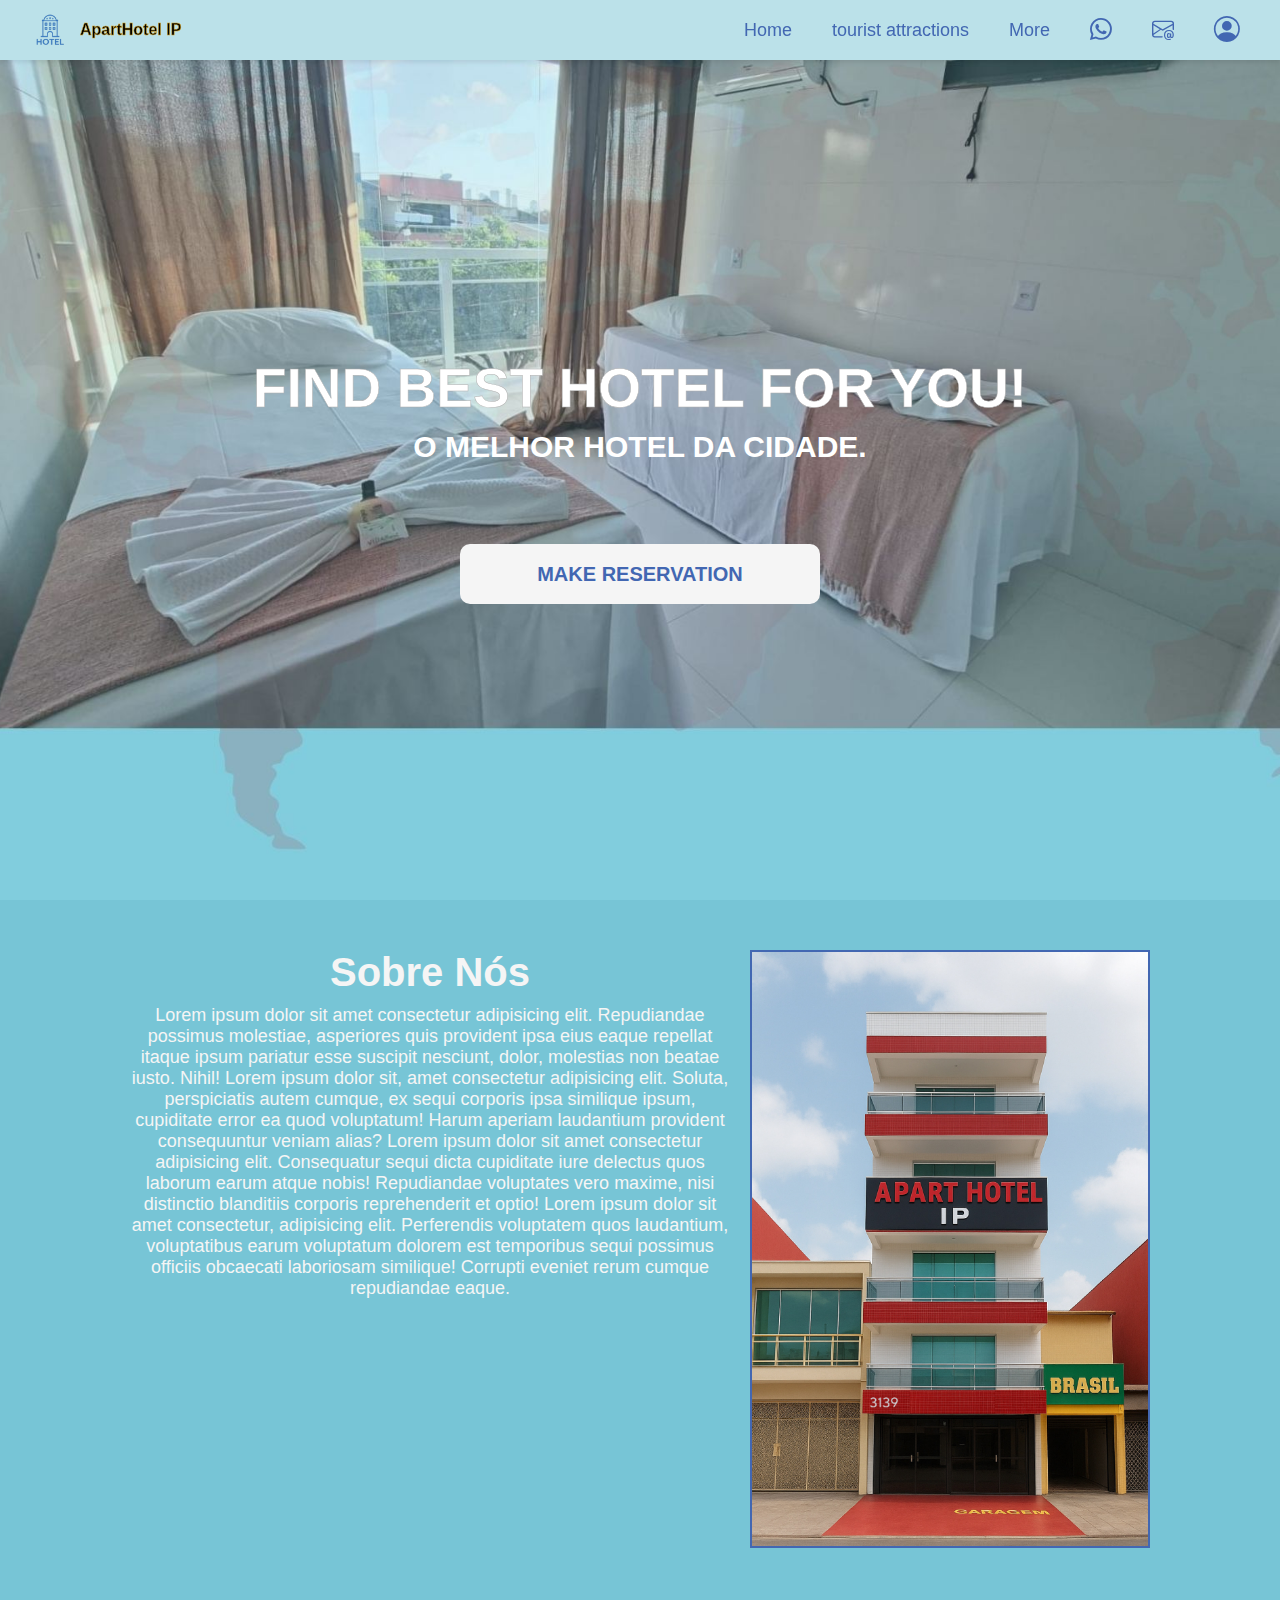
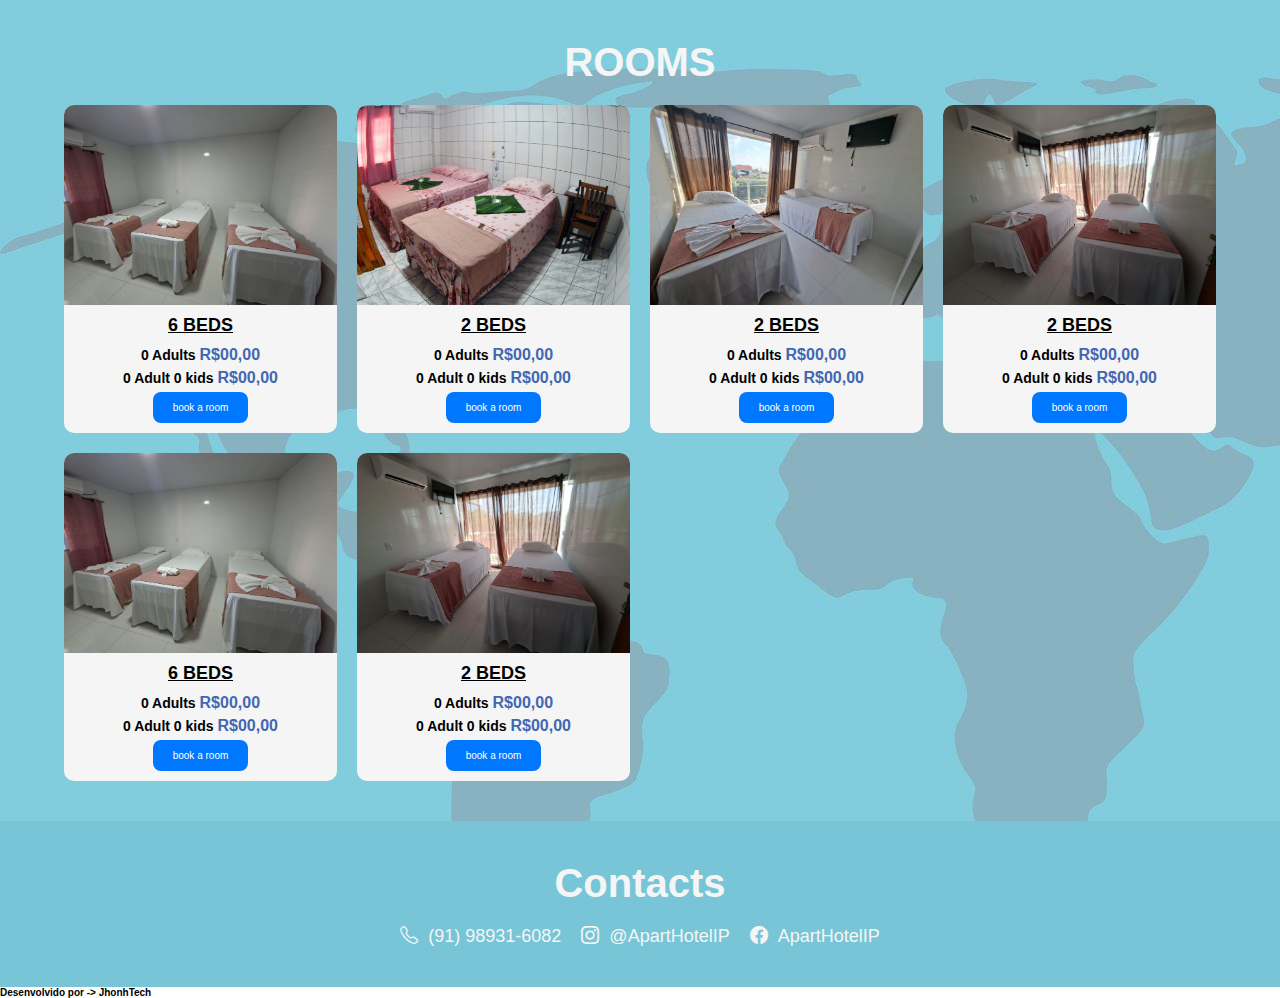
<file: Index.html>
<!DOCTYPE html>
<html lang="en">
<head>
    <meta charset="UTF-8">
    <meta name="viewport" content="width=device-width, initial-scale=1.0">
    <link rel="stylesheet" href="index.css">
    <link rel="stylesheet" href="https://cdn.jsdelivr.net/npm/bootstrap-icons@1.13.1/font/bootstrap-icons.min.css">
    <title>ApartHotel</title>
</head>
<body>
    <header class="content">
        <div class="logo">
            <img src="./img/logo2.png" alt="">
            <h3>ApartHotel IP</h3>
        </div>
        <nav>
            <ul class="list-menu">
                <li><a href="a">Home</a></li>
                <li><a href="a">tourist attractions</a></li>
                <li><a href="a">More</a></li>
                <li><a href="a"><i class="bi bi-whatsapp"></i></a></li>
                <li><a href="a"><i class="bi bi-envelope-at"></i></a></li>
                <li><a href="a"><i class="bi bi-person-circle"></i></a></li>
            </ul>
        </nav>
    </header>
    <section class="frist">
        <div class="conteudo-principal">
            <h1>Find Best Hotel For You!</h1>
            <h2>O melhor hotel da cidade.
                </h2>
                <div class="btn">
                    <button class="reserva">Make Reservation</button>
                </div>
        </div>
    </section>

    <section class="sobre-nos" id="sobrenos">
        <div class="main">
            <div class="contentsobre">
                <h2>Sobre Nós</h2>
                <p>Lorem ipsum dolor sit amet consectetur
                     adipisicing elit. Repudiandae possimus molestiae,
                      asperiores quis provident ipsa eius eaque repellat
                       itaque ipsum pariatur esse suscipit nesciunt, dolor,
                        molestias non beatae iusto. Nihil! Lorem ipsum dolor sit, amet consectetur adipisicing elit. Soluta, perspiciatis autem cumque, ex sequi corporis ipsa similique ipsum, cupiditate error ea quod voluptatum! Harum aperiam laudantium provident consequuntur veniam alias? Lorem ipsum dolor sit amet consectetur adipisicing elit. Consequatur sequi dicta cupiditate iure delectus quos laborum earum atque nobis! Repudiandae voluptates vero maxime, nisi distinctio blanditiis corporis reprehenderit et optio! Lorem ipsum dolor sit amet consectetur, adipisicing elit. Perferendis voluptatem quos laudantium, voluptatibus earum voluptatum dolorem est temporibus sequi possimus officiis obcaecati laboriosam similique! Corrupti eveniet rerum cumque repudiandae eaque.</p>
            </div>
            <div class="img-hotel">
                <img src="./img/hotel.JPEG" alt="">
            </div>
        </div>

    </section>
<section class="quartos" id="quartos">
    <h2>Rooms</h2>
    <div class="itens-quarto">
        <div>
            <img src="./img/Quarto1.jpg" alt="">
            <div class="info">
                <h3>6 beds</h3>
                <h4>0 Adults <span>R$00,00</span></h4>
                <h4>0 Adult 0 kids <span>R$00,00</span></h4>
                <button class="book">book a room</button>
            </div>
        </div>
        <div>
            <img src="./img/Quarto2.jpg" alt="">
            <div class="info">
                <h3>2 beds</h3>
                <h4>0 Adults <span>R$00,00</span></h4>
                <h4>0 Adult 0 kids <span>R$00,00</span></h4>
                <button class="book">book a room</button>
            </div>
        </div>
        <div>
            <img src="./img/Quarto3.JPG" alt="">
            <div class="info">
                <h3>2 beds</h3>
                <h4>0 Adults <span>R$00,00</span></h4>
                <h4>0 Adult 0 kids <span>R$00,00</span></h4>
                <button class="book">book a room</button>
            </div>
        </div>
        <div>
            <img src="./img/Quarto4.JPG" alt="">
            <div class="info">
                <h3>2 beds</h3>
                <h4>0 Adults <span>R$00,00</span></h4>
                <h4>0 Adult 0 kids <span>R$00,00</span></h4>
                <button class="book">book a room</button>
            </div>
        </div>
        <div>
            <img src="./img/Quarto1.jpg" alt="">
            <div class="info">
                <h3>6 beds</h3>
                <h4>0 Adults <span>R$00,00</span></h4>
                <h4>0 Adult 0 kids <span>R$00,00</span></h4>
                <button class="book">book a room</button>
            </div>
        </div>
         <div>
            <img src="./img/Quarto4.JPG" alt="">
            <div class="info">
                <h3>2 beds</h3>
                <h4>0 Adults <span>R$00,00</span></h4>
                <h4>0 Adult 0 kids <span>R$00,00</span></h4>
                <button class="book">book a room</button>
            </div>
        </div>
    </div>
</section>
<section class="contacts" id="contacts">
    <h3>Contacts</h3>
    <div class="contacts-secion">
        <div>
            <i class="bi bi-telephone"></i>
            <span> (91) 98931-6082</span>
        </div>
        <div>
            <i class="bi bi-instagram"></i>
            <span> @ApartHotelIP</span>
        </div>
        <div>
            <i class="bi bi-facebook"></i>
            <span> ApartHotelIP</span>
        </div>
    </div>
</section>

<footer>
    <h4>Desenvolvido por -> JhonhTech </h4>
</footer>

</body>
</html>
</file>
<file: index.css>
/* ================= RESET ================= */
* {
    margin: 0;
    padding: 0;
    box-sizing: border-box;
    list-style: none;
    border: none;
    text-decoration: none;
}

html {
    width: 100vw;
    height: 100vh;
    font-size: 62.5%;
    overflow-x: hidden;
}

body {
    margin: 0;
    font-family: Arial, sans-serif;
}

/* ================= HEADER ================= */
.content, header {
    width: 100%;
    background-color: #bbe1e9;
    display: flex;
    justify-content: space-between;
    align-items: center;
    padding: 10px 30px;
    position: fixed;
    z-index: 1000;
    box-shadow: 0 2px 5px rgba(0,0,0,0.1);
}

.logo {
    display: flex;
    align-items: center;
    gap: 10px;
    cursor: pointer;
}

.logo h3 {
    color: #000;
    font-size: 1.6rem;
    -webkit-text-stroke: 0.5px #DAA520;
}

.logo img {
    width: 40px;
    height: 40px;
}

/* ================= MENU E ÍCONES ================= */
.list-menu {
    display: flex;
    gap: 20px;
    align-items: center;
    list-style: none;
}

.list-menu li a {
    text-decoration: none;
    color: #4267b2;
    font-weight: 500;
    font-size: 1.8rem;
    padding: 0.5rem 1rem;
    transition: 0.3s;
}

.list-menu li a:hover {
    border-bottom: 2px solid #4267b2;
}

/* Ícones dentro do menu */
.list-menu i {
    font-size: 2.2rem;
    vertical-align: middle;
}

/* Ícone person separado */
.list-menu a i.bi-person-circle {
    font-size: 2.6rem;
    color: #4267b2 !important;
}

/* ================= RESPONSIVIDADE MENU ================= */
.menu-btn {
    display: none;
    font-size: 2rem;
    cursor: pointer;
}

@media (max-width: 768px) {
    .menu-btn {
        display: block;
        font-size: 2.5rem;
        cursor: pointer;
    }

    .list-menu {
        display: none;
        flex-direction: column;
        position: absolute;
        top: 60px;
        right: 10px;
        background: #fff;
        padding: 15px;
        gap: 10px;
        box-shadow: 0 4px 8px rgba(0,0,0,0.2);
        width: 200px;
        font-size: 1.8rem;
    }

    .list-menu.active {
        display: flex;
    }
}

/* ================= HERO / PRIMEIRA SEÇÃO ================= */
.frist {
    height: 100vh;
    background-image: url(./img/Backgraund2.jpg);
    background-position: center center;
    background-size: cover;
    background-repeat: no-repeat;
    width: 100vw;
    display: flex;
    flex-direction: column;
    justify-content: center;
    align-items: center;
    padding-top: 60px; /* para compensar header fixo */
}

.frist .conteudo-principal {
    display: flex;
    flex-direction: column;
    align-items: center;
    justify-content: center;
    text-align: center;
}

.frist h1 {
    color: white;
    font-size: 5.5rem;
    text-transform: uppercase;
    margin-bottom: 1rem;
    -webkit-text-stroke: 0.5px #afafaf;
}

.frist h2 {
    color: white;
    font-size: 3rem;
    font-weight: 600;
    text-transform: uppercase;
    margin-bottom: 3rem;
}

.btn a.reserva,
.btn button {
    width: 360px;
    height: 60px;
    cursor: pointer;
    text-transform: uppercase;
    background-color: whitesmoke;
    border-radius: 10px;
    font-weight: 700;
    margin-top: 5rem;
    color: #4267b2;
    display: flex;
    align-items: center;
    justify-content: center;
    text-decoration: none;
    font-size: 2rem;
    transition: all 400ms ease-in;
}

.btn a.reserva:hover,
.btn button:hover {
    border: 1px solid #4267b2;
    background-color: transparent;
    color: #4267b2;
}

/* ================= SOBRE NÓS ================= */
.sobre-nos {
    background-color: #77c5d6;
    width: 100%;
    padding: 5rem 20px;
    color: whitesmoke;
    display: flex;
    flex-direction: column;
    align-items: center;
}

.main {
    display: flex;
    flex-wrap: wrap;
    justify-content: center;
    gap: 2rem;
}

.contentsobre {
    display: flex;
    flex-direction: column;
    align-items: center;
    max-width: 600px;
    text-align: center;
}

.contentsobre h2 {
    font-size: 4rem;
    margin-bottom: 1rem;
}

.contentsobre p {
    font-size: 1.8rem;
}

.sobre-nos img {
    width: 100%;
    max-width: 400px;
    height: auto;
    border: 2px solid #4267b2;
}

/* ================= QUARTOS ================= */
.quartos {
    width: 100%;
    display: flex;
    flex-direction: column;
    align-items: center;
    justify-content: center;
    background-image: url(./img/Backgraund.jpg);
    padding: 4rem 0;
}

.quartos h2 {
    font-size: 4rem;
    color: whitesmoke;
    text-transform: uppercase;
    margin-bottom: 2rem;
}

.itens-quarto {
    width: 90%;
    display: grid;
    grid-template-columns: repeat(auto-fit, minmax(250px, 1fr));
    gap: 2rem;
}

.itens-quarto div {
    background-color: whitesmoke;
    border-radius: 10px;
    overflow: hidden;
    display: flex;
    flex-direction: column;
    align-items: center;
    transition: transform 0.3s;
}

.itens-quarto div:hover {
    transform: translateY(-5px);
}

.itens-quarto img {
    width: 100%;
    height: 200px;
    object-fit: cover;
}

.itens-quarto .info {
    padding: 1rem;
    text-align: center;
}

.itens-quarto .info h3 {
    font-size: 1.8rem;
    text-transform: uppercase;
    margin-bottom: 1rem;
    text-decoration: underline;
}

.itens-quarto .info h4 {
    font-size: 1.4rem;
    margin-bottom: 0.5rem;
}

.itens-quarto .info h4 span {
    color: #4267b2;
    font-size: 1.6rem;
}

.itens-quarto .info .book {
    padding: 10px 20px;
    font-size: 1rem;
    border-radius: 8px;
    cursor: pointer;
    background: #0077ff;
    color: white;
    border: none;
    transition: 0.3s;
}

.itens-quarto .info .book:hover {
    background: #005fcc;
}

/* ================= CONTATOS ================= */
.contacts {
    width: 100%;
    background-color: #77c5d6;
    display: flex;
    flex-direction: column;
    align-items: center;
    font-size: 1.8rem;
    color: whitesmoke;
    padding: 4rem 2rem;
}

.contacts h3 {
    font-size: 4rem;
    margin-bottom: 2rem;
}

.contacts-secion {
    width: 100%;
    display: flex;
    flex-wrap: wrap;
    justify-content: center;
    gap: 2rem;
}

.contacts-secion div {
    display: flex;
    align-items: center;
    gap: 1rem;
    cursor: pointer;
}

.contacts-secion div:hover {
    color: #4267b2;
}

/* ================= IMAGENS ================= */
img {
    max-width: 100%;
    height: auto;
}

/* ================= RESPONSIVIDADE ================= */
@media (max-width: 1024px) {
    .contentsobre h2 { font-size: 3rem; }
    .contentsobre p { font-size: 1.5rem; }
    .frist h1 { font-size: 4rem; }
    .frist h2 { font-size: 2.2rem; }
    .btn a.reserva { width: 80%; }
}

@media (max-width: 768px) {
    .frist h1 { font-size: 3rem; }
    .frist h2 { font-size: 1.8rem; }
    .contentsobre h2 { font-size: 2.5rem; }
    .contentsobre p { font-size: 1.3rem; }
    .list-menu { width: 200px; }
    .book { width: 100%; font-size: 1.1rem; }
}

@media (max-width: 480px) {
    .frist h1 { font-size: 2rem; }
    .frist h2 { font-size: 1.2rem; }
    .contentsobre h2 { font-size: 2rem; }
    .contentsobre p { font-size: 1rem; width: 90%; }
    .contacts h3 { font-size: 2rem; }
    .contacts-secion { flex-direction: column; gap: 1rem; }
    .book { font-size: 1rem; }
}
</file>
